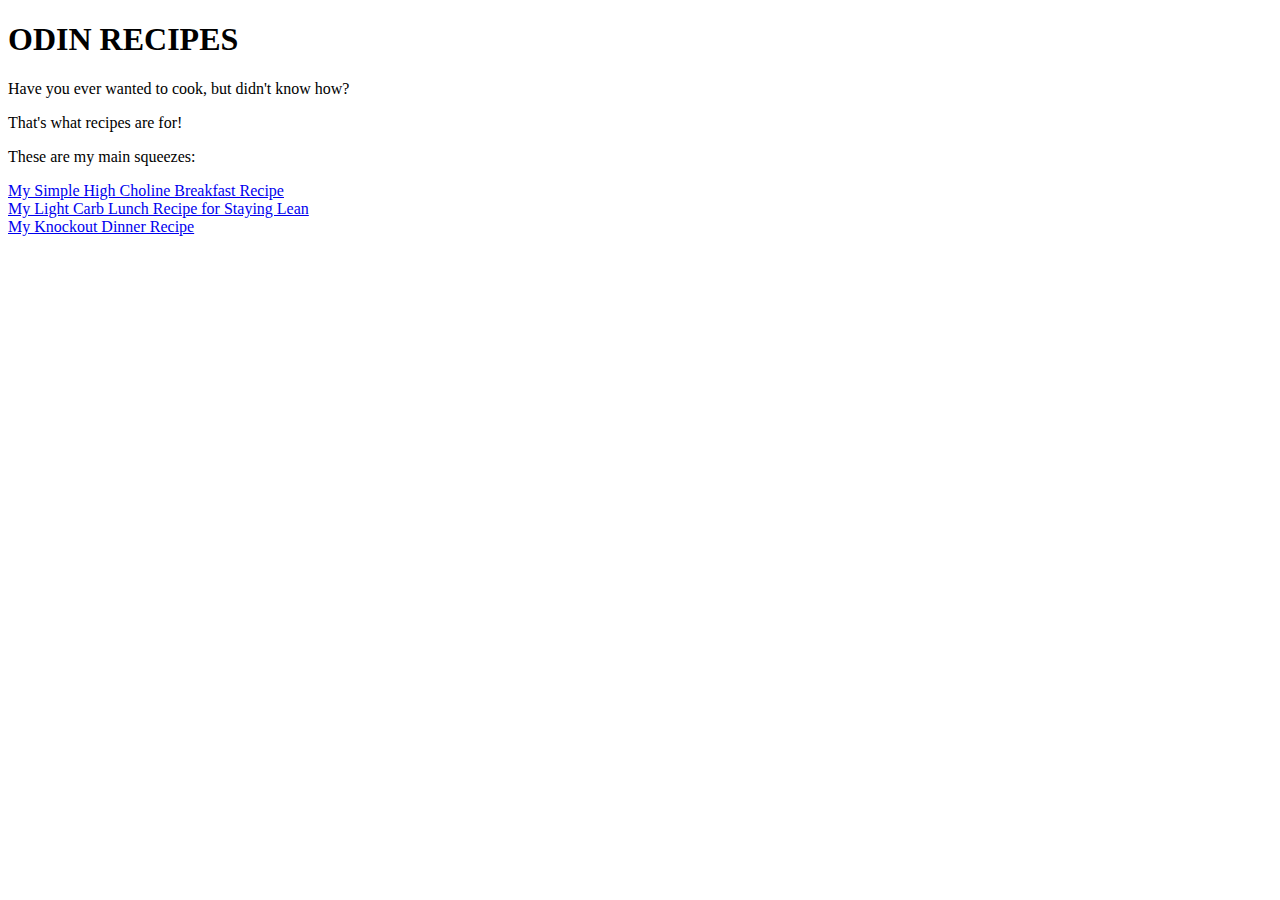
<file: index.html>
<!DOCTYPE html>
<html lang="en">
<head>
    <meta charset="UTF-8">
    <meta name="viewport" content="width=device-width, initial-scale=1.0">
    <link rel="stylesheet" href="style.css">
    <title>Odin Recipes</title>
</head>
<body>
    <h1>ODIN RECIPES</h1>
    <p>Have you ever wanted to cook, but didn't know how? </p>
    <p>That's what recipes are for! </p>
    <p>These are my main squeezes:</p>
    <a href="recipes/simple-cholinergic-breakfast.html">My Simple High Choline Breakfast Recipe</a><br>
    <a href="recipes/high-protein-low-carb-lunch.html">My Light Carb Lunch Recipe for Staying Lean</a><br>
    <a href="recipes/bringer-of-death-dinner-recipe.html">My Knockout Dinner Recipe</a>
</body>
</html>
</file>
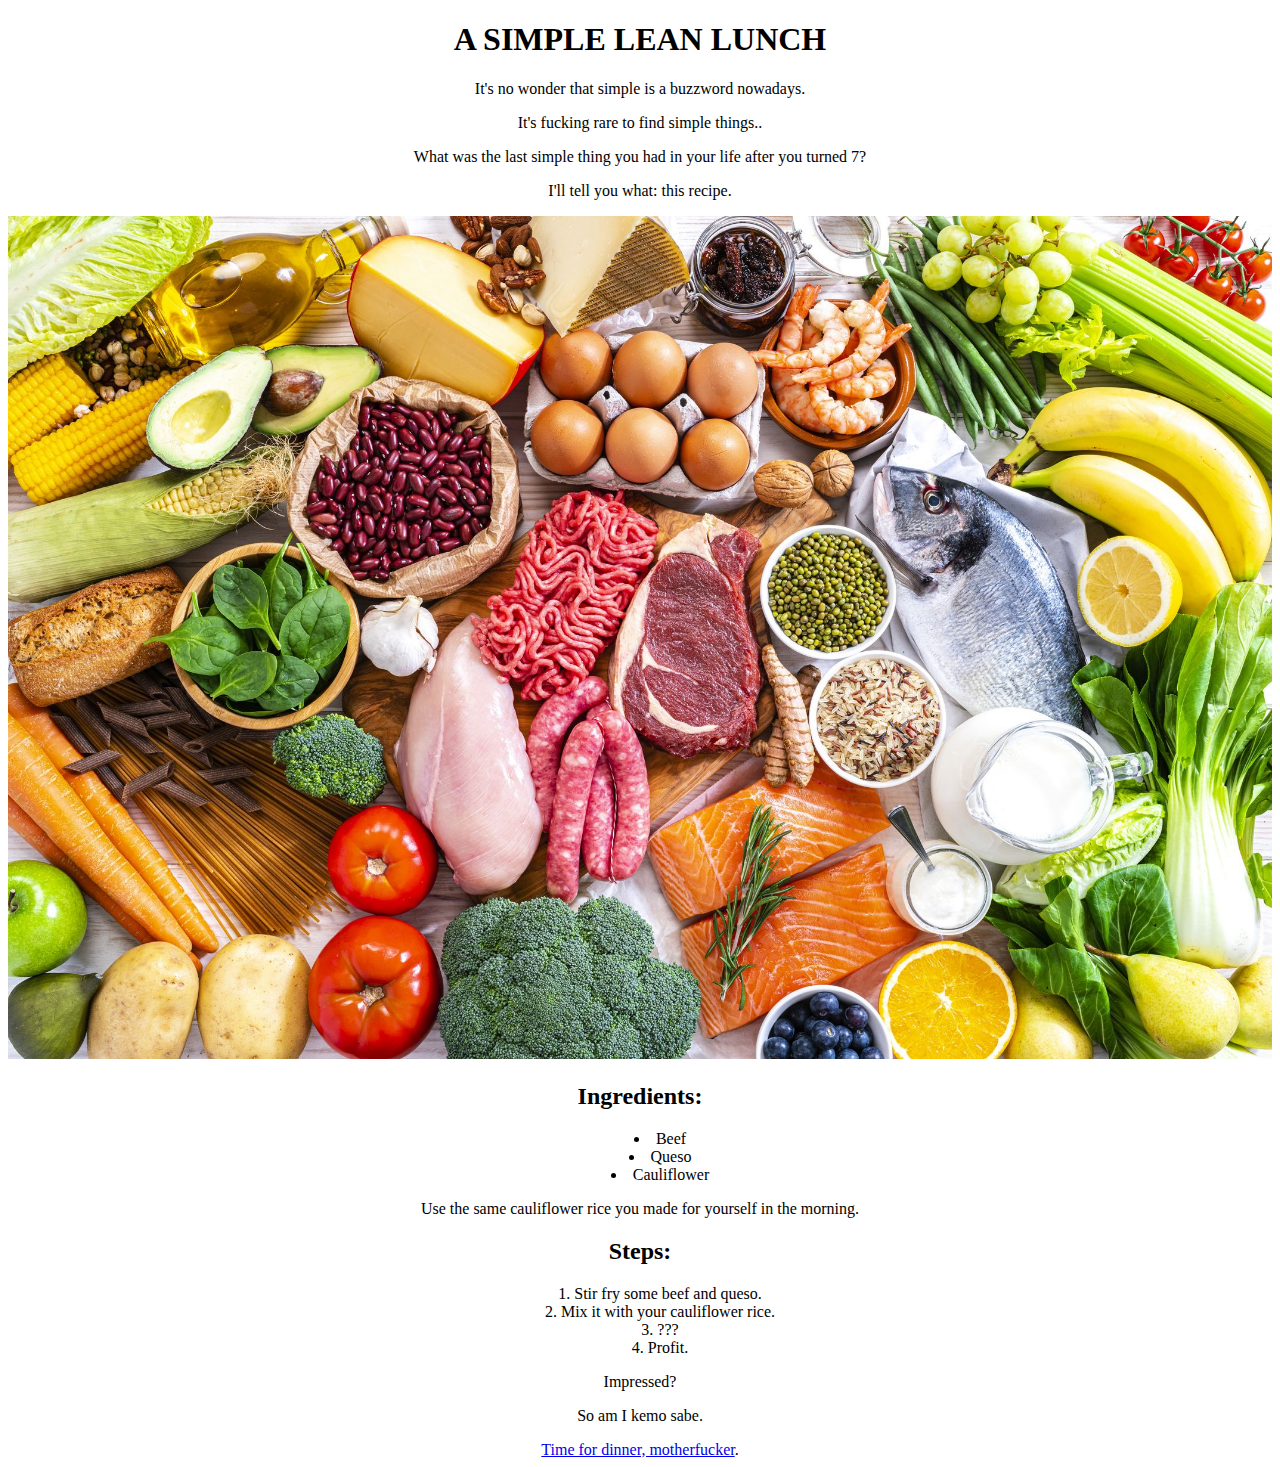
<file: recipes/high-protein-low-carb-lunch.html>
<!DOCTYPE html>
<html lang="en">
<head>
    <meta charset="UTF-8">
    <meta name="viewport" content="width=device-width, initial-scale=1.0">
    <link rel="stylesheet" href="../style.css">
    <title>A Lean Lunch</title>
</head>
<body>
    <center>
    <h1>A SIMPLE LEAN LUNCH</h1>
    <p>It's no wonder that simple is a buzzword nowadays.</p>
    <p>It's fucking rare to find simple things.. </p>
    <p>What was the last simple thing you had in your life after you turned 7?</p>
    <p>I'll tell you what: this recipe.</p>
    <img src="../protein.jpg">
    <h2>Ingredients:</h2>
    <ul>
        <li>Beef</li>
        <li>Queso</li>
        <li>Cauliflower</li>
    </ul>
    <p>Use the same cauliflower rice you made for yourself in the morning.</p>
    <h2>Steps:</h2>
    <ol>
        <li>Stir fry some beef and queso.</li>
        <li>Mix it with your cauliflower rice.</li>
        <li>???</li>
        <li>Profit.</li>
    </ol>
    <p>Impressed?</p>
    <p>So am I kemo sabe.</p>
    <a href="../index.html">Time for dinner, motherfucker</a>.
    </center>
</body>
</html>
</file>
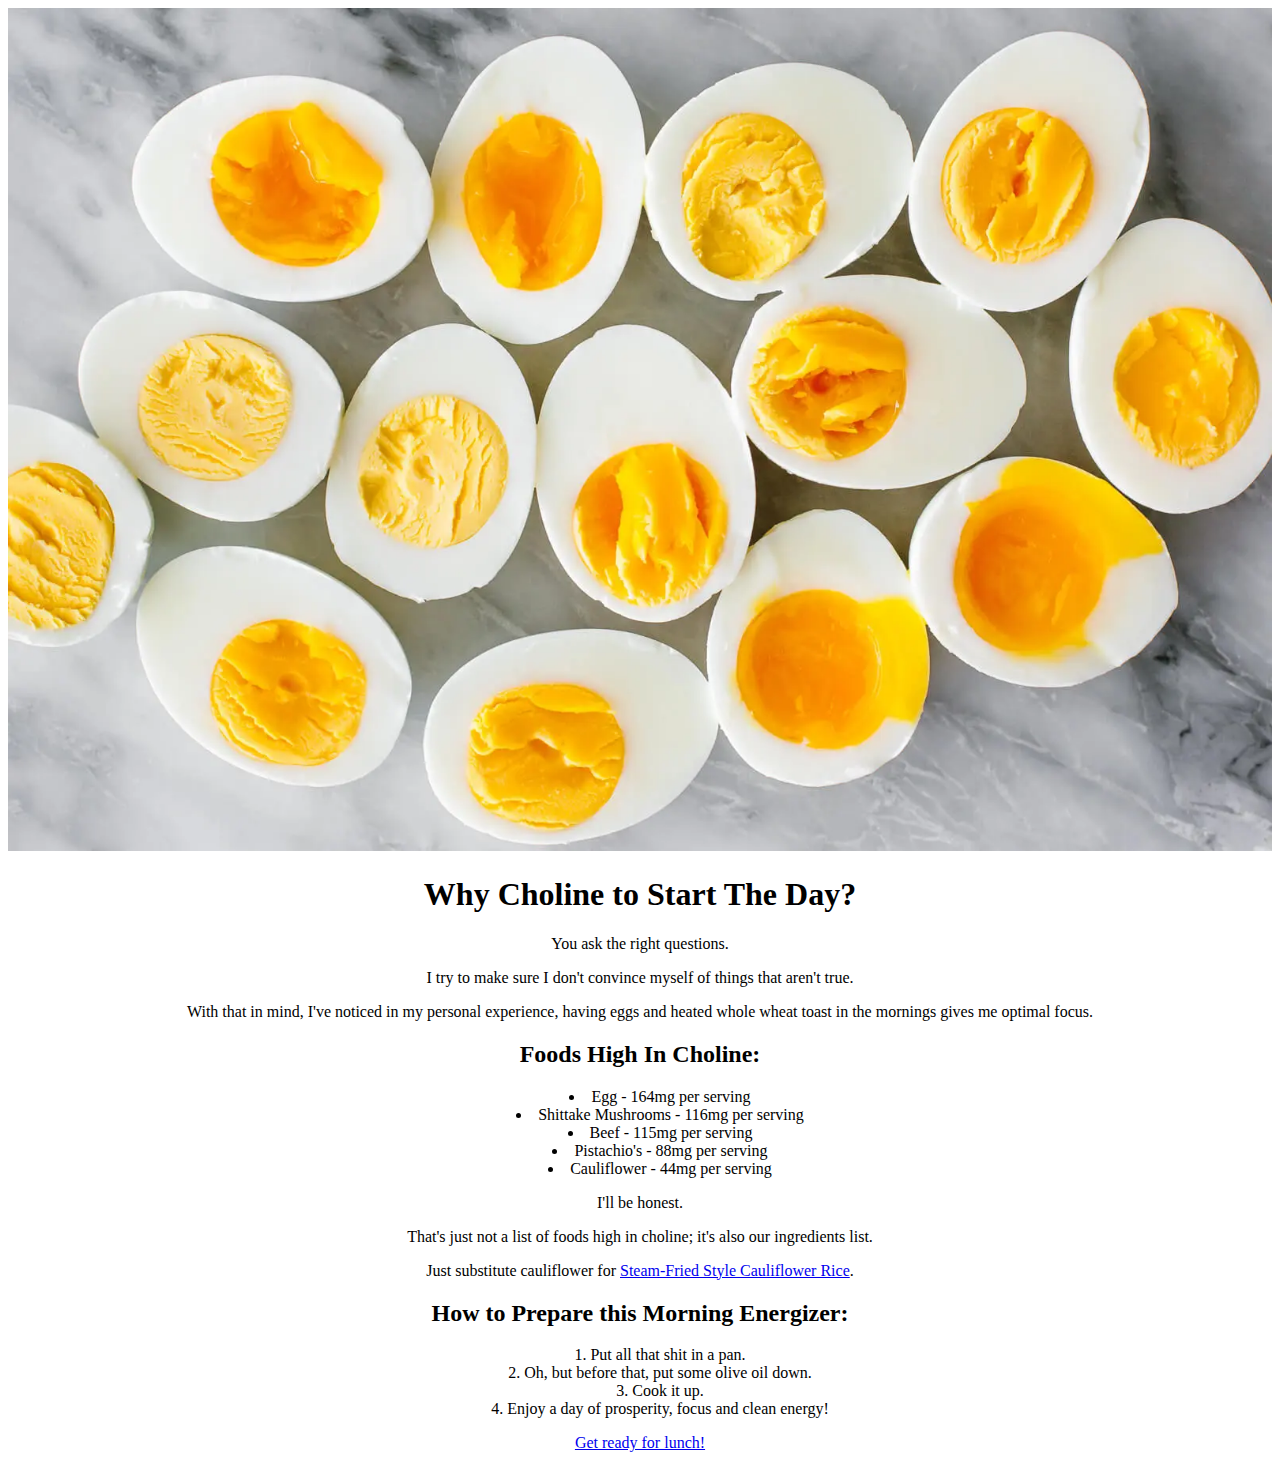
<file: recipes/simple-cholinergic-breakfast.html>
<!DOCTYPE html>
<html lang="en">
<head>
    <meta charset="UTF-8">
    <meta name="viewport" content="width=device-width, initial-scale=1.0">
    <link rel="stylesheet" href="../style.css">
    <title>High Choline Breakfast Recipe</title>
</head>
<body>
    <img src="../eggs.webp">
    <center>
    <h1>Why Choline to Start The Day?</h1>
    <p>You ask the right questions.</p>
    <p>I try to make sure I don't convince myself of things that aren't true.</p>
    <p>With that in mind, I've noticed in my personal experience, having eggs and heated whole wheat toast in the mornings gives me optimal focus.</p>
    <h2>Foods High In Choline:</h2>
    <ul>
        <li>Egg - 164mg per serving</li>
        <li>Shittake Mushrooms - 116mg per serving</li>
        <li>Beef - 115mg per serving</li>
        <li>Pistachio's - 88mg per serving</li>
        <li>Cauliflower - 44mg per serving</li>
    </ul>
    <p>I'll be honest.</p>
    <p>That's just not a list of foods high in choline; it's also our ingredients list.</p>
    <p>Just substitute cauliflower for <a href="https://www.amazon.com/365-Everyday-Value-Cauliflower-Riced/dp/B07Q77T4RG/ref=sr_1_5_f3_0o_wf?crid=1WBC2Q58HPVLZ&keywords=cauliflower+rice&qid=1670807923&sprefix=cauliflower+rice%2Caps%2C137&sr=8-5">Steam-Fried Style Cauliflower Rice</a>.</p>
    <h2>How to Prepare this Morning Energizer:</h2>
    <ol>
        <li>Put all that shit in a pan.</li>
        <li>Oh, but before that, put some olive oil down.</li>
        <li>Cook it up.</li>
        <li>Enjoy a day of prosperity, focus and clean energy!</li>
    </ol>
    <a href="../index.html">Get ready for lunch!</a>
</center>
    
</body>
</html>
</file>
<file: style.css>
ul {
    text-align: center;
    list-style-position: inside;
}
ol {
    text-align: center;
    list-style-position: inside;
}

img {
    max-width: 100%;
    height: auto;
  }
</file>
